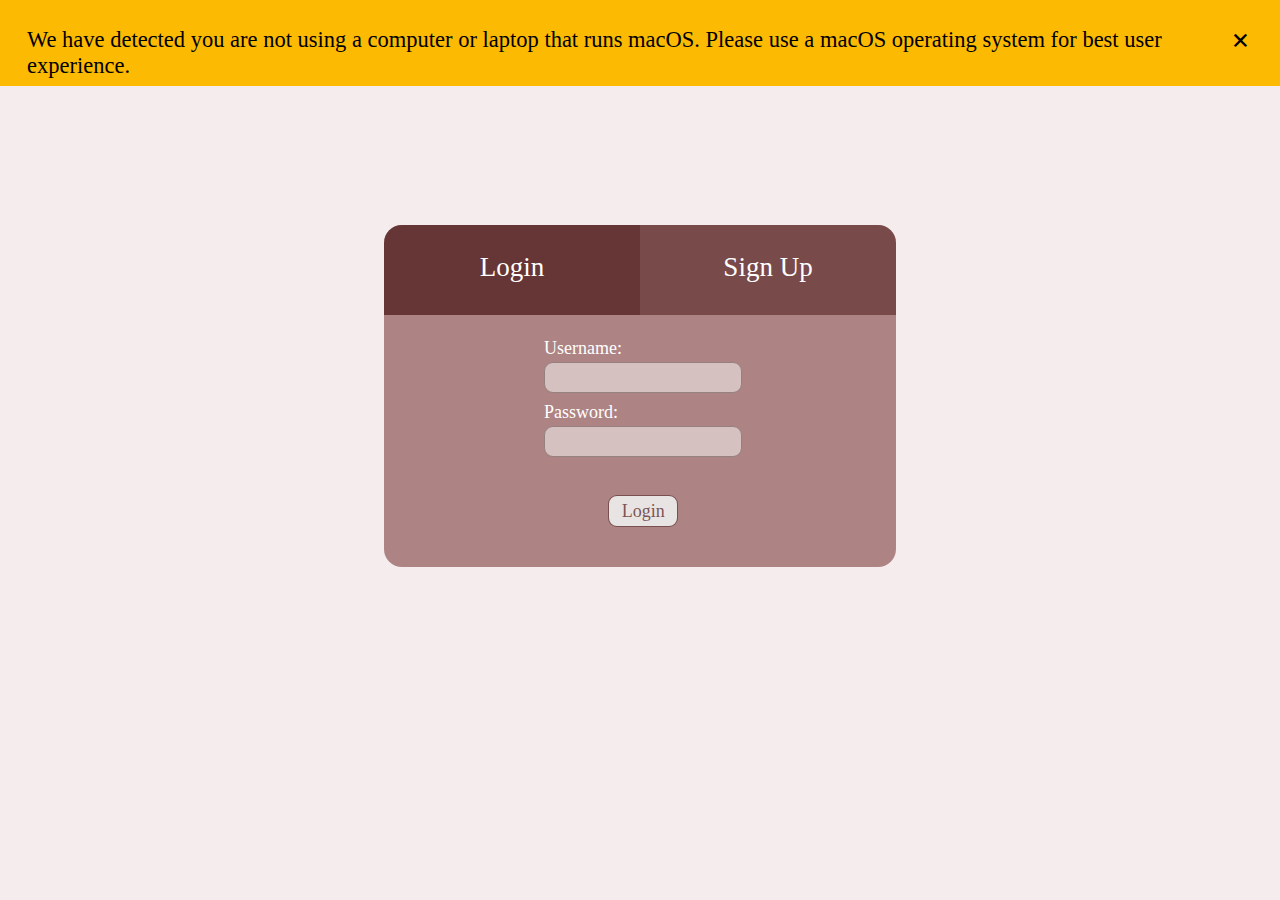
<file: HODIT/Current Version/index.html>
<!DOCTYPE html>
<html>
    <head>
        <title>HODIT | Login</title>
        <link rel = "stylesheet" href = "styling.css">
        <script src = "code.js"></script>
    </head>
    <body onload = "detectOS();">
        <!-- Preloader -->
        <div id = "overlay"><div id = "spinner"></div></div>  
        <!-- Checkboxed linked by labels detect if login or signup is selected. -->
        <input type = "radio" name = "layout" id = "login-selected">
        <input type = "radio" name = "layout" id = "signup-selected">
        <!-- These <div> elements when clicked activate the checkboxes. -->
        <label for = "login-selected"><div id = "login-area"></div></label>
        <label for = "signup-selected"><div id = "signup-area"></div></label>
        <!-- Actual Login and Signup Tabs -->
        <div id = "login-tab">Login</div>
        <div id = "signup-tab">Sign Up</div>
        <!-- Input Fields -->
        <div id = "formcontainer"></div>
        <div id = "inputcontainer">
            <div class = "hidden-text">Name:</div>
            <form>
                <input id = "name" autocomplete="off"/>
                <div>Username:</div>
                <input id = "username" autocomplete="off"/>
                <div>Password:</div>
                <input type = "password" id = "password" autocomplete="off"/>
                <div class = "hidden-text">Email:</div>
                <input id = "email" autocomplete="off"/>
            </form>
        </div>
        <!-- Buttons -->
        <button onclick = "login();" id = "login-button">Login</button>
        <button onclick = "signup();" id = "signup-button">Sign Up</button>
        <!-- Alert Box -->
        <div id = "alert">
            <span id = "closebtn" onclick="this.parentElement.style.display='none';">&times;</span>
            <div id = "alert-message"></div>
        </div>
    </body>
</html>
</file>
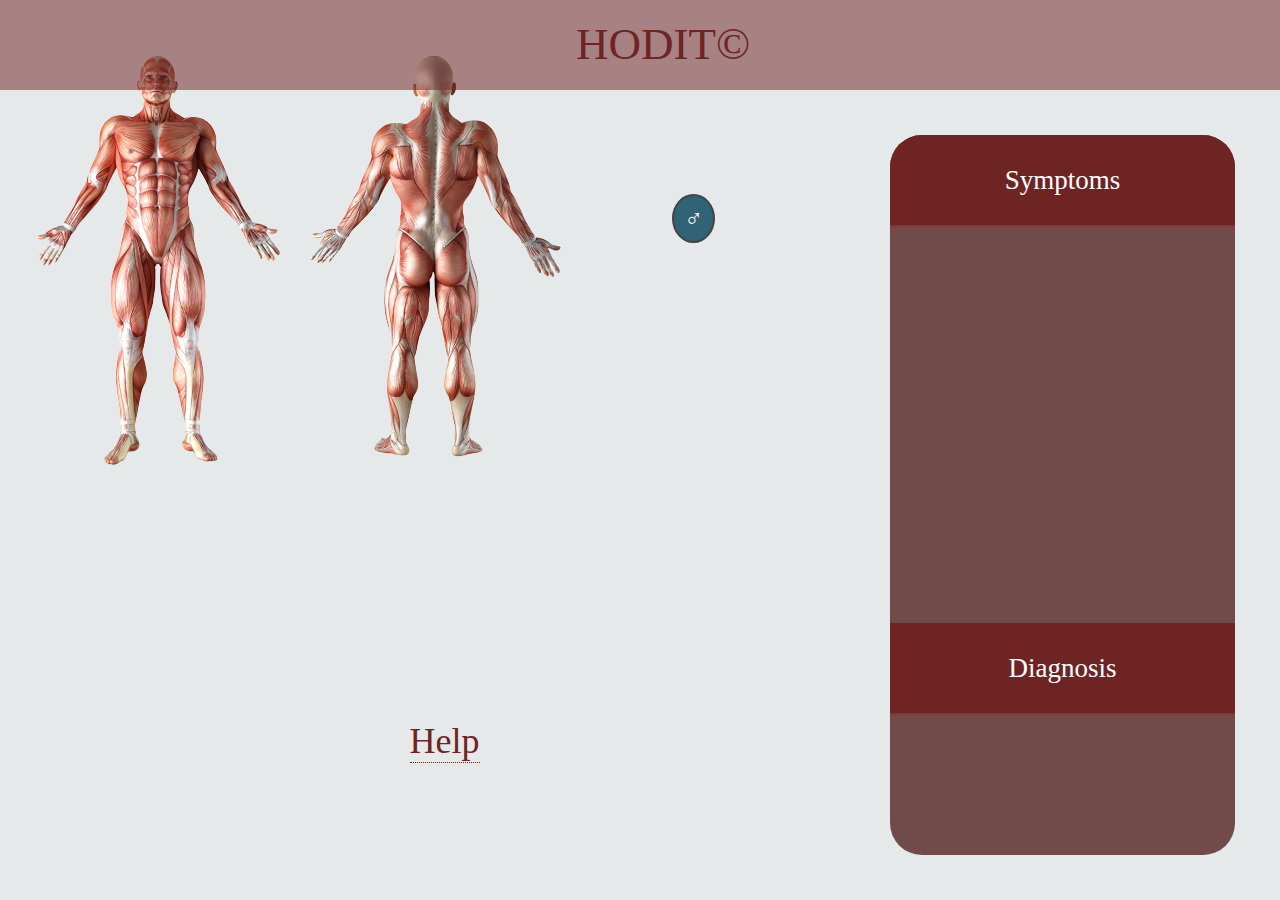
<file: HODIT/Old Versions/HODIT Version Alpha/index.html>
<!DOCTYPE html>
<header>
    <title>HODIT</title>
    <script src="jquery.imagemapster.js"></script>
    <script src = "code.js"></script>
    <link rel = "stylesheet" href = "styling.css">
</header>
<body onload = "initialize();">
    <!-- Top Of Page -->
    <div id = "title"><span id = "title-text">HODIT&copy;</span></div><br/><br/>
    <button id = "gender" onclick = "changeGender(this)">♂</button>
    <img id = "anatomy" src = "images/male.png" usemap = "#malebody"/>
    <!-- Male Image Map -->
    <map name = "malebody">
        <!-- Front Side -->
        <area onclick = "displaySymptoms(Head);" title = "Head" href="#" coords="150,11,141,14,133,23,132,36,128,41,133,47,135,54,146,59,160,55,163,48,168,48,170,41,167,33,167,25,160,16" shape="poly">
        <area onclick = "displaySymptoms(Neck);" title="Neck" href="#" coords="139,61,122,75,176,76,161,60" shape="poly">
        <area onclick = "displaySymptoms(Thorax);" title="Thorax" href="#" coords="194,91,183,123,149,112,118,124,104,92,112,75,181,75" shape="poly">
        <area title="Shoulders" href="#" coords="181,74,194,73,208,85,208,107" shape="poly">
        <area title="Shoulders" href="#" coords="122,73,106,72,93,83,91,95,91,105,104,92,113,74" shape="poly">
        <area title="Upper Arms" href="#" coords="90,106,77,135,96,146,107,124,107,103,103,94" shape="poly">
        <area title="Upper Arms" href="#" coords="194,90,209,109,221,133,201,145,191,124,187,108" shape="poly">
        <area title="Forearms" href="#" coords="79,137,97,147,68,185,55,178" shape="poly">
        <area title="Forearms" href="#" coords="201,145,220,134,244,177,232,185" shape="poly">
        <area title="Hands" href="#" coords="58,178,34,187,33,192,46,189,33,210,39,217,45,217,52,215,68,186" shape="poly">
        <area title="Hands" href="#" coords="231,186,251,214,264,216,275,210,258,190,271,188,260,181,244,178" shape="poly">
        <area onclick = "displaySymptoms(Abdomen);" title="Abdomen" href="#" coords="114,126,121,167,150,189,179,178,185,124,150,112" shape="poly">
        <area onclick = "displaySymptoms(Pelvis);" title="Pelvis" href="#" coords="120,164,150,190,181,175,184,183,150,219,116,182" shape="poly">
        <area title="Upper Legs" href="#" coords="116,182,102,236,102,266,112,290,137,293,145,250,149,218" shape="poly">
        <area title="Upper Legs" href="#" coords="152,217,153,252,164,289,175,293,191,283,197,263,196,230,183,186" shape="poly">
        <area title="Knees" href="#" coords="112,290,136,293,134,313,122,325,111,304" shape="poly">
        <area title="Knees" href="#" coords="163,289,175,293,191,283,189,302,184,323,168,311" shape="poly">
        <area title="Shins" href="#" coords="111,306,107,338,112,375,127,375,133,345,140,335,135,312,122,325" shape="poly">
        <area title="Shins" href="#" coords="167,311,164,331,171,348,176,376,192,376,193,359,196,337,195,324,190,303,184,324" shape="poly">
        <area title="Ankles" href="#" coords="111,375,127,375,127,388,111,388" shape="poly">
        <area title="Ankles" href="#" coords="175,376,191,376,191,387,176,388" shape="poly">
        <area title="Feet" href="#" coords="110,389,108,398,103,404,95,412,96,417,107,419,114,417,118,410,123,406,129,402,129,395,126,388" shape="poly">
        <area title="Feet" href="#" coords="176,389,173,398,176,405,184,406,188,414,198,417,208,416,207,409,197,401,191,387" shape="poly">
        <!--  Back Side -->
        <area title="Head" href="#" coords="423,10,406,28,404,38,404,46,408,51,412,58,441,60,441,50,446,48,446,40,443,26,435,14" shape="poly">
        <area title="Neck" href="#" coords="414,59,411,70,399,80,453,80,441,68,440,59" shape="poly">
        <area onclick = "displaySymptoms(Spine);" title="Spine" href="#" coords="424,60,417,87,422,96,423,122,421,162,421,177,427,180,427,138,429,100,429,71" shape="poly">
        <area title="Shoulders" href="#" coords="399,81,376,81,365,92,364,115,381,107,387,111,380,122,385,133,404,136,406,103" shape="poly">
        <area title="Shoulders" href="#" coords="454,80,469,77,486,88,489,98,488,111,477,106,468,104,469,132,447,137,442,102" shape="poly">
        <area title="Upper Arms" href="#" coords="362,116,380,107,384,111,380,123,381,133,370,157,358,145,348,150" shape="poly">
        <area title="Upper Arms" href="#" coords="469,105,469,130,481,153,486,142,502,143,490,112,476,104" shape="poly">
        <area title="Elbows" href="#" coords="347,151,344,157,362,168,370,157,358,146" shape="poly">
        <area title="Elbows" href="#" coords="488,165,508,157,502,144,487,142,481,154" shape="poly">
        <area title="Forearms" href="#" coords="327,185,338,193,362,168,344,158" shape="poly">
        <area title="Forearms" href="#" coords="486,165,515,197,526,192,509,157" shape="poly">
        <area title="Hands" href="#" coords="326,185,306,188,305,194,315,193,301,213,309,218,322,217,338,195" shape="poly">
        <area title="Hands" href="#" coords="528,193,540,198,552,202,548,207,539,205,551,227,543,234,530,228,514,200" shape="poly">
        <area title="Lower Back" href="#" coords="393,158,455,161,456,175,391,176" shape="poly">
        <area title="Hips" href="#" coords="392,175,389,190,425,196,457,185,456,175,423,176" shape="poly">
        <area onclick = "displaySymptoms(Buttocks);" title="Buttocks" href="#" coords="391,196,392,229,405,246,419,241,426,225,428,237,447,243,460,228,456,185,427,214,395,188" shape="poly">
        <area title="Upper Legs" href="#" coords="391,229,378,255,382,278,384,302,396,295,405,312,408,301,419,271,421,239,405,246" shape="poly">
        <area title="Upper Legs" href="#" coords="461,228,468,247,467,268,462,300,454,292,441,311,433,279,428,238,448,243" shape="poly">
        <area title="Calves" href="#" coords="383,305,377,350,392,352,396,345,403,357,409,344,405,314,395,298" shape="poly">
        <area title="Calves" href="#" coords="439,313,435,339,442,356,451,345,454,352,465,351,467,339,464,321,463,303,455,292" shape="poly">
        <area title="Achilles" href="#" coords="382,353,384,375,383,391,399,400,398,382,403,359,396,347" shape="poly">
        <area title="Achilles" href="#" coords="442,357,447,391,445,401,453,400,460,388,461,379,466,352,451,346" shape="poly">
        <area title="Feet" href="#" coords="377,394,369,398,366,403,378,408,390,410,400,408,399,400,383,392" shape="poly">
        <area title="Feet" href="#" coords="445,402,444,410,455,411,474,406,470,398,460,390" shape="poly">
    </map>
    <!-- Female Image Map -->
    <map name = "femalebody">
        <!-- Front Side -->
        <area title="Head" href="#" coords="86,16,101,23,108,45,105,54,97,67,87,71,72,60,66,47,70,28,77,19" shape="poly">
        <area title="Neck" href="#" coords="73,61,72,78,55,81,87,90,119,83,101,77,98,67,87,71" shape="poly">
        <area title="Thorax" href="#" coords="55,81,53,98,56,111,51,125,59,141,119,139,122,125,117,108,120,83,88,91" shape="poly">
        <area title="Shoulders" href="#" coords="121,84,126,83,133,93,133,110,118,106,121,84" shape="poly">
        <area title="Shoulders" href="#" coords="56,81,44,84,41,91,40,110,53,102" shape="poly">
        <area title="Upper Arms" href="#" coords="39,111,35,152,50,161,54,134,50,125,56,110,53,103" shape="poly">
        <area title="Upper Arms" href="#" coords="133,111,134,149,122,159,120,139,122,125,117,106" shape="poly">
        <area title="Forearms" href="#" coords="35,152,32,172,32,214,42,214,49,181,51,162" shape="poly">
        <area title="Forearms" href="#" coords="135,149,120,161,125,186,134,214,142,214,142,186" shape="poly">
        <area title="Hands" href="#" coords="31,214,31,219,22,229,21,237,22,243,25,256,34,259,44,253,44,234,42,215" shape="poly">
        <area title="Hands" href="#" coords="133,214,133,231,136,236,135,245,136,257,146,253,149,234,142,212" shape="poly">
        <area title="Abdomen" href="#" coords="57,140,62,171,88,199,116,173,119,139" shape="poly">
        <area title="Pelvis" href="#" coords="63,172,55,191,86,234,94,234,124,189,116,174,88,200" shape="poly">
        <area title="Upper Legs" href="#" coords="55,192,48,234,63,316,67,302,74,299,77,318,85,316,88,235" shape="poly">
        <area title="Upper Legs" href="#" coords="94,236,92,318,101,318,103,297,112,299,112,317,117,316,132,231,124,189" shape="poly">
        <area title="Knees" href="#" coords="67,302,62,317,63,331,71,349,79,350,83,344,87,316,77,318,74,300" shape="poly">
        <area title="Knees" href="#" coords="92,318,95,330,93,339,102,349,108,347,117,317,111,317,113,297,104,296,101,318" shape="poly">
        <area title="Shins" href="#" coords="62,329,65,363,73,409,85,405,89,355,85,332,83,345,80,350,72,349" shape="poly">
        <area title="Shins" href="#" coords="93,339,102,350,108,347,116,322,117,357,106,409,93,406" shape="poly">
        <area title="Ankles" href="#" coords="72,409,74,420,87,419,86,405" shape="poly">
        <area title="Ankles" href="#" coords="92,406,90,416,105,420,106,408" shape="poly">
        <area title="Feet" href="#" coords="74,420,74,426,67,439,88,439,89,426,88,419" shape="poly">
        <area title="Feet" href="#" coords="92,417,90,439,110,439,105,423,106,420" shape="poly">
        <!-- Back Side -->
        <area title="Head" href="#" coords="255,16,242,21,237,30,236,42,239,58,243,64,268,64,274,40,273,32,272,22" shape="poly">
        <area title="Neck" href="#" coords="243,64,242,76,218,82,286,84,271,79,268,64" shape="poly">
        <area title="Spine" href="#" coords="247,191,255,191,261,83,250,83" shape="poly">
        <area title="Shoulders" href="#" coords="209,116,219,100,230,96,238,119,243,84,215,83,209,92" shape="poly">
        <area title="Shoulders" href="#" coords="269,117,268,84,286,84,297,84,303,96,302,121,290,104,280,95" shape="poly">
        <area title="Upper Arms" href="#" coords="209,118,206,155,223,157,225,115,219,102" shape="poly">
        <area title="Upper Arms" href="#" coords="291,159,306,152,301,121,290,105,285,123" shape="poly">
        <area title="Elbows" href="#" coords="206,156,202,170,219,175,222,164,222,158" shape="poly">
        <area title="Elbows" href="#" coords="290,159,306,153,309,167,291,170" shape="poly">
        <area title="Forearms" href="#" coords="203,170,198,185,199,213,209,211,219,175" shape="poly">
        <area title="Forearms" href="#" coords="291,171,294,187,300,214,311,212,311,186,309,167" shape="poly">
        <area title="Hands" href="#" coords="199,213,192,234,197,251,207,256,202,244,207,242,208,228,209,211" shape="poly">
        <area title="Hands" href="#" coords="299,215,298,249,308,258,318,253,321,236,319,227,310,213" shape="poly">
        <area title="Lower Back" href="#" coords="226,162,279,160,283,180,221,180" shape="poly">
        <area title="Hips" href="#" coords="222,180,218,186,251,212,285,187,284,180" shape="poly">
        <area title="Buttocks" href="#" coords="218,188,216,222,226,238,248,240,251,231,257,240,276,240,286,223,285,188,251,213" shape="poly">
        <area title="Upper Legs" href="#" coords="248,241,212,243,224,317,248,321" shape="poly">
        <area title="Upper Legs" href="#" coords="254,241,292,241,279,319,256,321" shape="poly">
        <area title="Calves" href="#" coords="226,316,223,348,228,373,249,373,251,353,250,322" shape="poly">
        <area title="Calves" href="#" coords="256,323,254,347,256,374,276,373,279,341,279,320" shape="poly">
        <area title="Achilles" href="#" coords="229,373,237,416,251,415,248,404,249,374" shape="poly">
        <area title="Achilles" href="#" coords="257,414,268,414,276,374,256,375" shape="poly">
        <area title="Feet" href="#" coords="236,417,236,427,231,435,250,436,251,426,251,416" shape="poly">
        <area title="Feet" href="#" coords="254,415,253,431,259,436,273,434,269,426,268,415" shape="poly">
        <!-- Dropdowns -->
        <span id = "container"></span>
        <!-- Help -->
        <div onclick = "showHelp(this);" id = "help">Help</div>
        <div id = "help-drop">In order to use HODIT, you must first select a body part on the images above. You can toggle between male and female, and 
            please keep in mind that it does not refer to the musculoskeletal system itself, but with all body parts in and around that region. You must
            select your main problematic symptom from the list and then continue adding symptoms until you recieve a diagnosis.
        </div>
    </map>
    <!-- Symptoms Menu -->
    <div id = "menu">
        <header>Symptoms</header>
        <div id = "symptomsContainer"></div>
        <header>Diagnosis</header>
        <div id = "diagnosisContainer"></div>
    </div>
</body>
</file>
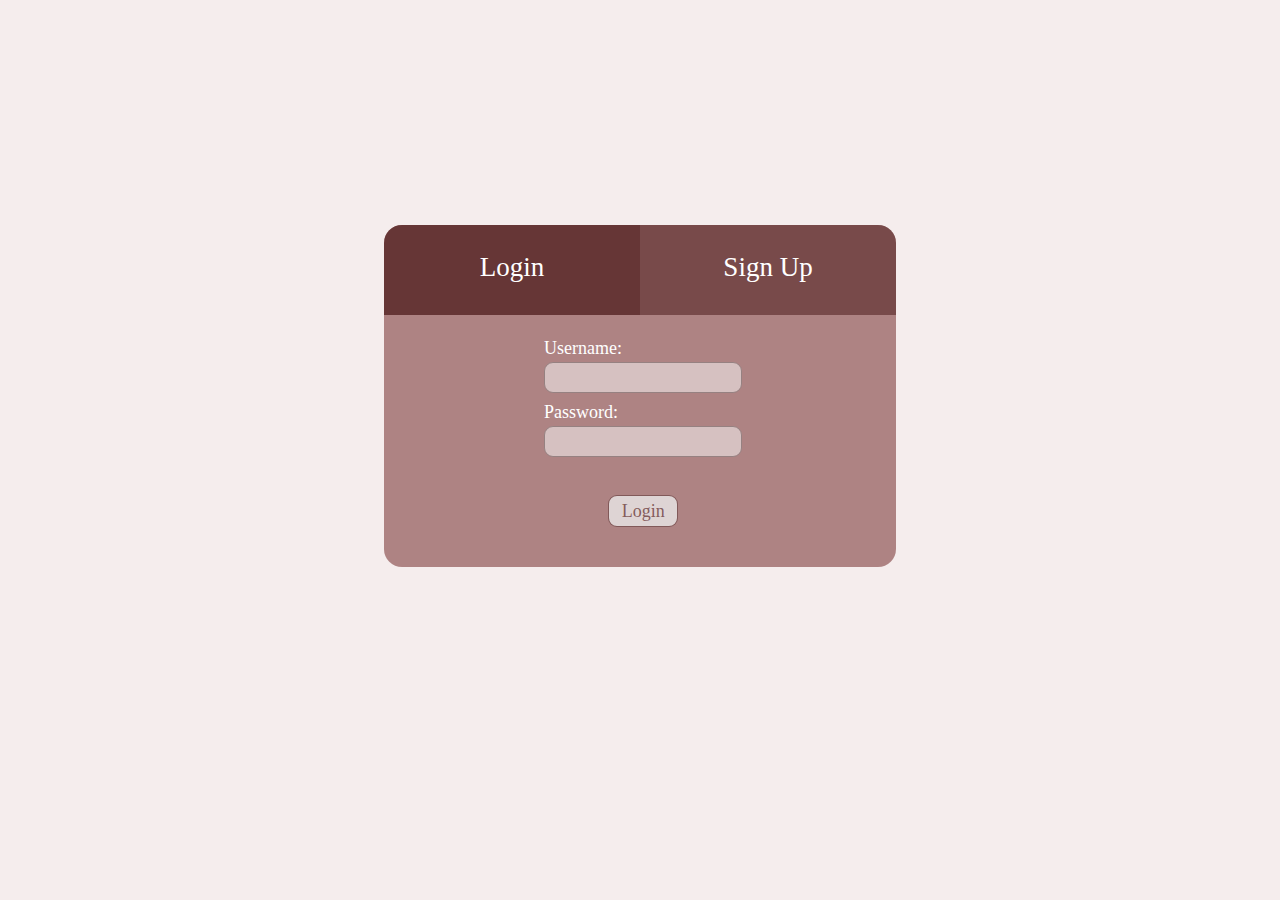
<file: HODIT/Old Versions/HODIT Version Beta/index.html>
<!DOCTYPE html>
<html>
    <head>
        <title>HODIT | Login</title>
        <link rel = "stylesheet" href = "styling.css">
        <script src = "code.js"></script>
    </head>
    <bod onload = "generateData();">
        <!-- Preloader -->
        <div id = "overlay"><div id = "spinner"></div></div>  
        <!-- Checkboxed linked by labels detect if login or signup is selected. -->
        <input type = "radio" name = "layout" id = "login-selected">
        <input type = "radio" name = "layout" id = "signup-selected">
        <!-- These <div> elements when clicked activate the checkboxes. -->
        <label for = "login-selected"><div id = "login-area"></div></label>
        <label for = "signup-selected"><div id = "signup-area"></div></label>
        <!-- Actual Login and Signup Tabs -->
        <div id = "login-tab">Login</div>
        <div id = "signup-tab">Sign Up</div>
        <!-- Input Fields -->
        <div id = "formcontainer"></div>
        <div id = "inputcontainer">
            <div class = "hidden-text">Name:</div>
            <form><input id = "name" autocomplete="off"></form>
            <div>Username:</div>
            <form><input id = "username" autocomplete="off"></form>
            <div>Password:</div>
            <form><input type = "password" id = "password" autocomplete="off"></form>
            <div class = "hidden-text">Email:</div>
            <form><input id = "email" autocomplete="off"></form>
        </div>
        <!-- Buttons -->
        <button onclick = "login();" id = "login-button">Login</button>
        <button onclick = "signup();" id = "signup-button">Sign Up</button>
        <!-- Alert Box -->
        <div id="alert">
            <span id="closebtn" onclick="this.parentElement.style.display='none';">&times;</span>
            <div id = "alert-message"></div>
        </div>
    </body>
</html>
</file>
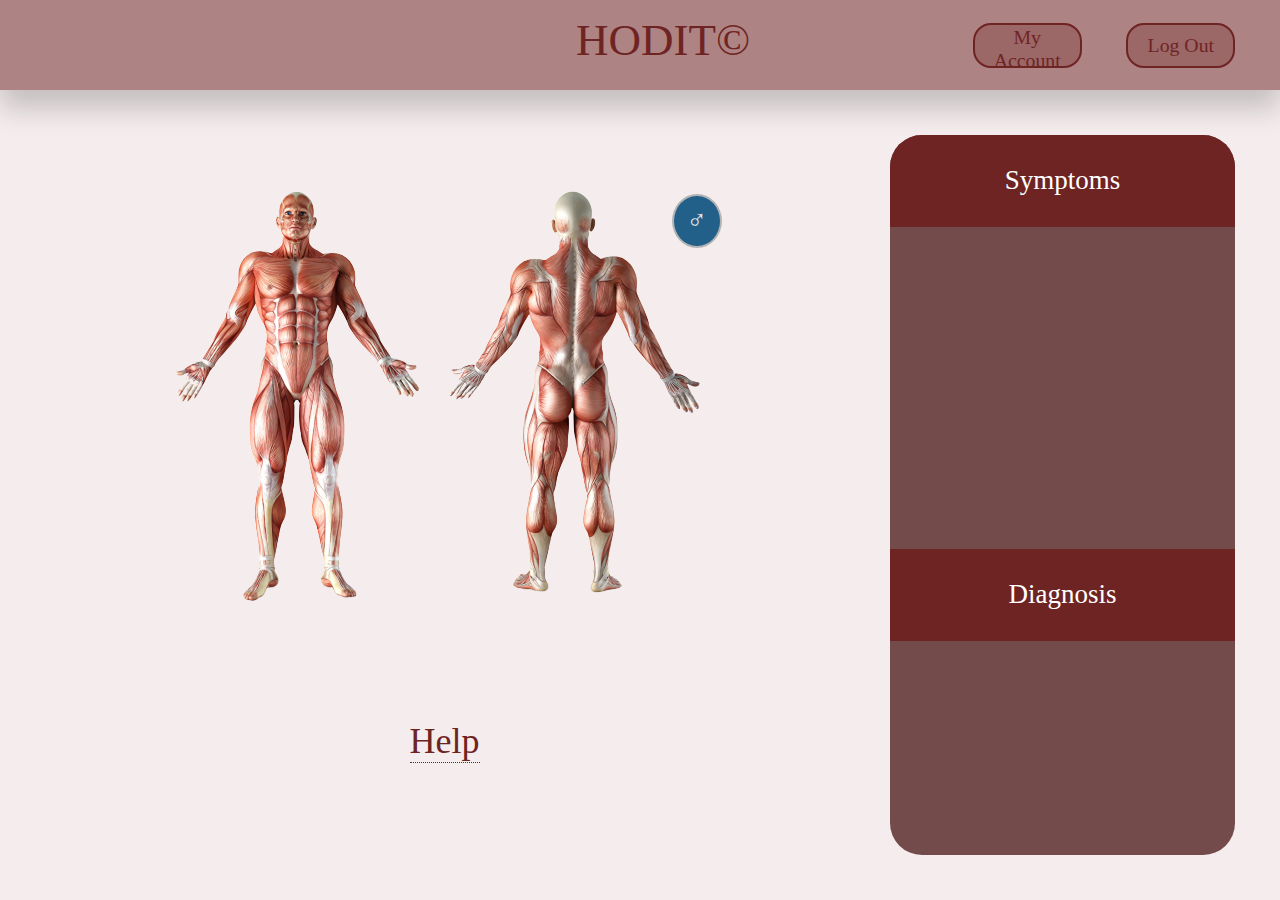
<file: HODIT/Current Version/home.html>
<!DOCTYPE html>
<html>
    <head>
        <title>HODIT | Home</title>
        <link rel = "stylesheet" href = "styling.css">
        <script src = "code.js"></script>
    </head>
    <body onload = "initialize();">      
        <!-- Preloader -->
        <div id = "overlay"><div id = "spinner"></div></div>  
        <!-- Menu Bar -->
        <div id = "top-bar"><span title = "The Human Online Diagnostic Tool" id = "logo">HODIT&copy;</span>
        <button id = "logout" onclick = "location.href='index.html'">Log Out</button><button onclick = "showInfo();" id = "account-button"2>My Account</button></div><br/><br/>
        <!-- Blur Website -->
        <div id = "website-blur" onclick = "hideInfo();"></div> 
        <!-- Account Information -->
        <div id = "account-info">
            <header>Account Info</header>
            <div>
                Name: <span id = "account-info-name"></span><br/>
                Username: <span id = "account-info-username"></span><br/>
                Password: <span id = "account-info-password"></span><br/>
                E-mail: <span id = "account-info-email"></span><br/>
                All Diagnoses: <span id = "account-info-diagnoses"></span>
            </div>
        </div>
        <!-- Buttons and Images -->
        <button id = "gender" onclick = "changeGender(this)">♂</button>
        <span id = "anatomyContainer"><img id = "anatomy" src = "images/male.png" usemap = "#malebody"/></span>
        <!-- Male Image Map -->
        <map name = "malebody">
            <!-- Front Side -->
            <area onclick = "displaySymptoms(Head,this);" title = "Head" href="#" coords="150,11,141,14,133,23,132,36,128,41,133,47,135,54,146,59,160,55,163,48,168,48,170,41,167,33,167,25,160,16" shape="poly">
            <area onclick = "displaySymptoms(Neck,this);" title="Neck" href="#" coords="139,61,122,75,176,76,161,60" shape="poly">
            <area onclick = "displaySymptoms(Thorax,this);" title="Thorax" href="#" coords="194,91,183,123,149,112,118,124,104,92,112,75,181,75" shape="poly">
            <area onclick = "displaySymptoms(Shoulders,this);" title="Shoulders" href="#" coords="181,74,194,73,208,85,208,107" shape="poly">
            <area onclick = "displaySymptoms(Shoulders,this);" title="Shoulders" href="#" coords="122,73,106,72,93,83,91,95,91,105,104,92,113,74" shape="poly">
            <area onclick = "displaySymptoms(muscleType,this);" title="Biceps" href="#" coords="90,106,77,135,96,146,107,124,107,103,103,94" shape="poly">
            <area onclick = "displaySymptoms(muscleType,this);" title="Biceps" href="#" coords="194,90,209,109,221,133,201,145,191,124,187,108" shape="poly">
            <area onclick = "displaySymptoms(Forearms,this);" title="Forearms" href="#" coords="79,137,97,147,68,185,55,178" shape="poly">
            <area onclick = "displaySymptoms(Forearms,this);" title="Forearms" href="#" coords="201,145,220,134,244,177,232,185" shape="poly">
            <area onclick = "displaySymptoms(appendageType,this);" title="Hands" href="#" coords="58,178,34,187,33,192,46,189,33,210,39,217,45,217,52,215,68,186" shape="poly">
            <area onclick = "displaySymptoms(appendageType,this);" title="Hands" href="#" coords="231,186,251,214,264,216,275,210,258,190,271,188,260,181,244,178" shape="poly">
            <area onclick = "displaySymptoms(Abdomen,this);" title="Abdomen" href="#" coords="114,126,121,167,150,189,179,178,185,124,150,112" shape="poly">
            <area onclick = "displaySymptoms(Pelvis,this);" title="Pelvis" href="#" coords="120,164,150,190,181,175,184,183,150,219,116,182" shape="poly">
            <area onclick = "displaySymptoms(muscleType,this);" title="Quadriceps" href="#" coords="116,182,102,236,102,266,112,290,137,293,145,250,149,218" shape="poly">
            <area onclick = "displaySymptoms(muscleType,this);" title="Quadriceps" href="#" coords="152,217,153,252,164,289,175,293,191,283,197,263,196,230,183,186" shape="poly">
            <area onclick = "displaySymptoms(jointType,this);" title="Knees" href="#" coords="112,290,136,293,134,313,122,325,111,304" shape="poly">
            <area onclick = "displaySymptoms(jointType,this);" title="Knees" href="#" coords="163,289,175,293,191,283,189,302,184,323,168,311" shape="poly">
            <area onclick = "displaySymptoms(Shins,this);" title="Shins" href="#" coords="111,306,107,338,112,375,127,375,133,345,140,335,135,312,122,325" shape="poly">
            <area onclick = "displaySymptoms(Shins,this);" title="Shins" href="#" coords="167,311,164,331,171,348,176,376,192,376,193,359,196,337,195,324,190,303,184,324" shape="poly">
            <area onclick = "displaySymptoms(jointType,this);" title="Ankles" href="#" coords="111,375,127,375,127,388,111,388" shape="poly">
            <area onclick = "displaySymptoms(jointType,this);" title="Ankles" href="#" coords="175,376,191,376,191,387,176,388" shape="poly">
            <area onclick = "displaySymptoms(appendageType,this);" title="Feet" href="#" coords="110,389,108,398,103,404,95,412,96,417,107,419,114,417,118,410,123,406,129,402,129,395,126,388" shape="poly">
            <area onclick = "displaySymptoms(appendageType,this);" title="Feet" href="#" coords="176,389,173,398,176,405,184,406,188,414,198,417,208,416,207,409,197,401,191,387" shape="poly">
            <!--  Back Side -->
            <area onclick = "displaySymptoms(Head,this);" title="Head" href="#" coords="425,11,415,14,407,23,406,31,404,46,412,58,440,60,447,45,448,39,444,40,444,25,436,15" shape="poly">
            <area onclick = "displaySymptoms(Neck,this);" title="Neck" href="#" coords="414,59,411,70,399,80,453,80,441,68,440,59" shape="poly">
            <area onclick = "displaySymptoms(Spine,this);" title="Spine" href="#" coords="424,60,417,87,422,96,423,122,421,162,421,177,427,180,427,138,429,100,429,71" shape="poly">
            <area onclick = "displaySymptoms(Shoulders,this);" title="Shoulders" href="#" coords="399,81,376,81,365,92,364,115,381,107,387,111,380,122,385,133,404,136,406,103" shape="poly">
            <area onclick = "displaySymptoms(Shoulders,this);" title="Shoulders" href="#" coords="454,80,469,77,486,88,489,98,488,111,477,106,468,104,469,132,447,137,442,102" shape="poly">
            <area onclick = "displaySymptoms(muscleType,this);" title="Triceps" href="#" coords="362,116,380,107,384,111,380,123,381,133,370,157,358,145,348,150" shape="poly">
            <area onclick = "displaySymptoms(muscleType,this);" title="Triceps" href="#" coords="469,105,469,130,481,153,486,142,502,143,490,112,476,104" shape="poly">
            <area onclick = "displaySymptoms(jointType,this);" title="Elbows" href="#" coords="347,151,344,157,362,168,370,157,358,146" shape="poly">
            <area onclick = "displaySymptoms(jointType,this);" title="Elbows" href="#" coords="488,165,508,157,502,144,487,142,481,154" shape="poly">
            <area onclick = "displaySymptoms(Forearms,this);" title="Forearms" href="#" coords="327,185,338,193,362,168,344,158" shape="poly">
            <area onclick = "displaySymptoms(Forearms,this);" title="Forearms" href="#" coords="486,165,515,197,526,192,509,157" shape="poly">
            <area onclick = "displaySymptoms(appendageType,this);" title="Hands" href="#" coords="326,185,306,188,305,194,315,193,301,213,309,218,322,217,338,195" shape="poly">
            <area onclick = "displaySymptoms(appendageType,this);" title="Hands" href="#" coords="528,193,540,198,552,202,548,207,539,205,551,227,543,234,530,228,514,200" shape="poly">
            <area onclick = "displaySymptoms(muscleType,this);" title="Lower Back" href="#" coords="393,158,455,161,456,175,391,176" shape="poly">
            <area onclick = "displaySymptoms(jointType,this);" title="Hips" href="#" coords="392,175,389,190,425,196,457,185,456,175,423,176" shape="poly">
            <area onclick = "displaySymptoms(Buttocks,this);" title="Buttocks" href="#" coords="391,196,392,229,405,246,419,241,426,225,428,237,447,243,460,228,456,185,427,214,395,188" shape="poly">
            <area onclick = "displaySymptoms(muscleType,this);" title="Hamstrings" href="#" coords="391,229,378,255,382,278,384,302,396,295,405,312,408,301,419,271,421,239,405,246" shape="poly">
            <area onclick = "displaySymptoms(muscleType,this);" title="Hamstrings" href="#" coords="461,228,468,247,467,268,462,300,454,292,441,311,433,279,428,238,448,243" shape="poly">
            <area onclick = "displaySymptoms(muscleType,this);" title="Calves" href="#" coords="383,305,377,350,392,352,396,345,403,357,409,344,405,314,395,298" shape="poly">
            <area onclick = "displaySymptoms(muscleType,this);" title="Calves" href="#" coords="439,313,435,339,442,356,451,345,454,352,465,351,467,339,464,321,463,303,455,292" shape="poly">
            <area onclick = "displaySymptoms(Achilles,this);" title="Achilles" href = "#" coords="382,353,384,375,383,391,399,400,398,382,403,359,396,347" shape="poly">
            <area onclick = "displaySymptoms(Achilles,this);" title="Achilles" href="#" coords="442,357,447,391,445,401,453,400,460,388,461,379,466,352,451,346" shape="poly">
            <area onclick = "displaySymptoms(appendageType,this);" title="Feet" href="#" coords="377,394,369,398,366,403,378,408,390,410,400,408,399,400,383,392" shape="poly">
            <area onclick = "displaySymptoms(appendageType,this);" title="Feet" href="#" coords="445,402,444,410,455,411,474,406,470,398,460,390" shape="poly">
        </map>
        <!-- Female Image Map -->
        <map name = "femalebody">
            <!-- Front Side -->
            <area onclick = "displaySymptoms(Head,this);" title="Head" href="#" coords="87,17,77,20,72,26,69,32,70,43,67,42,66,49,72,56,73,63,80,68,88,72,97,67,101,61,103,55,108,44,105,43,105,34,102,26" shape="poly">
            <area onclick = "displaySymptoms(Neck,this);" title="Neck" href="#" coords= "73,64,75,73,74,79,57,83,87,90,122,82,100,76,99,65,88,72" shape="poly">
            <area onclick = "displaySymptoms(ThoraxF,this);" title="Thorax" href="#" coords="55,81,53,98,56,111,51,125,59,141,119,139,122,125,117,108,120,83,88,91" shape="poly">
            <area onclick = "displaySymptoms(Shoulders,this);" title="Shoulders" href="#" coords="121,84,126,83,133,93,133,110,118,106,121,84" shape="poly">
            <area onclick = "displaySymptoms(Shoulders,this);" title="Shoulders" href="#" coords="56,81,44,84,41,91,40,110,53,102" shape="poly">
            <area onclick = "displaySymptoms(muscleType,this);" title="Biceps" href="#" coords="39,111,35,152,50,161,54,134,50,125,56,110,53,103" shape="poly">
            <area onclick = "displaySymptoms(muscleType,this);" title="Biceps" href="#" coords="133,111,134,149,122,159,120,139,122,125,117,106" shape="poly">
            <area onclick = "displaySymptoms(Forearms,this);" title="Forearms" href="#" coords="35,152,32,172,32,214,42,214,49,181,51,162" shape="poly">
            <area onclick = "displaySymptoms(Forearms,this);" title="Forearms" href="#" coords="135,149,120,161,125,186,134,214,142,214,142,186" shape="poly">
            <area onclick = "displaySymptoms(appendageType,this);" title="Hands" href="#" coords="31,214,31,219,22,229,21,237,22,243,25,256,34,259,44,253,44,234,42,215" shape="poly">
            <area onclick = "displaySymptoms(appendageType,this);" title="Hands" href="#" coords="133,214,133,231,136,236,135,245,136,257,146,253,149,234,142,212" shape="poly">
            <area onclick = "displaySymptoms(Abdomen,this);" title="Abdomen" href="#" coords="57,140,62,171,88,199,116,173,119,139" shape="poly">
            <area onclick = "displaySymptoms(PelvisF,this);" title="Pelvis" href="#" coords="63,172,55,191,86,234,94,234,124,189,116,174,88,200" shape="poly">
            <area onclick = "displaySymptoms(muscleType,this);" title="Quadriceps" href="#" coords="55,192,48,234,63,316,67,302,74,299,77,318,85,316,88,235" shape="poly">
            <area onclick = "displaySymptoms(muscleType,this);" title="Quadriceps" href="#" coords="94,236,92,318,101,318,103,297,112,299,112,317,117,316,132,231,124,189" shape="poly">
            <area onclick = "displaySymptoms(jointType,this);" title="Knees" href="#" coords="67,302,62,317,63,331,71,349,79,350,83,344,87,316,77,318,74,300" shape="poly">
            <area onclick = "displaySymptoms(jointType,this);" title="Knees" href="#" coords="92,318,95,330,93,339,102,349,108,347,117,317,111,317,113,297,104,296,101,318" shape="poly">
            <area onclick = "displaySymptoms(Shins,this);" title="Shins" href="#" coords="62,329,65,363,73,409,85,405,89,355,85,332,83,345,80,350,72,349" shape="poly">
            <area onclick = "displaySymptoms(Shins,this);" title="Shins" href="#" coords="93,339,102,350,108,347,116,322,117,357,106,409,93,406" shape="poly">
            <area onclick = "displaySymptoms(jointType,this);" title="Ankles" href="#" coords="72,409,74,420,87,419,86,405" shape="poly">
            <area onclick = "displaySymptoms(jointType,this);" title="Ankles" href="#" coords="92,406,90,416,105,420,106,408" shape="poly">
            <area onclick = "displaySymptoms(appendageType,this);" title="Feet" href="#" coords="74,420,74,426,67,439,88,439,89,426,88,419" shape="poly">
            <area onclick = "displaySymptoms(appendageType,this);" title="Feet" href="#" coords="92,417,90,439,110,439,105,423,106,420" shape="poly">
            <!-- Back Side -->
            <area onclick = "displaySymptoms(Head,this);" title="Head" href="#" coords="254,17,242,21,237,34,235,43,238,55,244,65,268,66,276,48,274,35,272,26,266,21,260,17" shape="poly">
            <area onclick = "displaySymptoms(Neck,this);"title="Neck" href="#" coords="243,64,242,76,218,82,286,84,271,79,268,64" shape="poly">
            <area onclick = "displaySymptoms(Spine,this);" title="Spine" href="#" coords="247,191,255,191,261,83,250,83" shape="poly">
            <area onclick = "displaySymptoms(Shoulders,this);" title="Shoulders" href="#" coords="209,116,219,100,230,96,238,119,243,84,215,83,209,92" shape="poly">
            <area onclick = "displaySymptoms(Shoulders,this);" title="Shoulders" href="#" coords="269,117,268,84,286,84,297,84,303,96,302,121,290,104,280,95" shape="poly">
            <area onclick = "displaySymptoms(muscleType,this);" title="Triceps" href="#" coords="209,118,206,155,223,157,225,115,219,102" shape="poly">
            <area onclick = "displaySymptoms(muscleType,this);" title="Triceps" href="#" coords="291,159,306,152,301,121,290,105,285,123" shape="poly">
            <area onclick = "displaySymptoms(jointType,this);" title="Elbows" href="#" coords="206,156,202,170,219,175,222,164,222,158" shape="poly">
            <area onclick = "displaySymptoms(jointType,this);" title="Elbows" href="#" coords="290,159,306,153,309,167,291,170" shape="poly">
            <area onclick = "displaySymptoms(Forearms,this);" title="Forearms" href="#" coords="203,170,198,185,199,213,209,211,219,175" shape="poly">
            <area onclick = "displaySymptoms(Forearms,this);" title="Forearms" href="#" coords="291,171,294,187,300,214,311,212,311,186,309,167" shape="poly">
            <area onclick = "displaySymptoms(appendageType,this);" title="Hands" href="#" coords="199,213,192,234,197,251,207,256,202,244,207,242,208,228,209,211" shape="poly">
            <area onclick = "displaySymptoms(appendageType,this);" title="Hands" href="#" coords="299,215,298,249,308,258,318,253,321,236,319,227,310,213" shape="poly">
            <area onclick = "displaySymptoms(muscleType,this);" title="Lower Back" href="#" coords="226,162,279,160,283,180,221,180" shape="poly">
            <area onclick = "displaySymptoms(jointType,this);" title="Hips" href="#" coords="222,180,218,186,251,212,285,187,284,180" shape="poly">
            <area onclick = "displaySymptoms(Buttocks,this);" title="Buttocks" href="#" coords="218,188,216,222,226,238,248,240,251,231,257,240,276,240,286,223,285,188,251,213" shape="poly">
            <area onclick = "displaySymptoms(muscleType,this);" title="Hamstrings" href="#" coords="248,241,212,243,224,317,248,321" shape="poly">
            <area onclick = "displaySymptoms(muscleType,this);" title="Hamstrings" href="#" coords="254,241,292,241,279,319,256,321" shape="poly">
            <area onclick = "displaySymptoms(muscleType,this);" title="Calves" href="#" coords="226,316,223,348,228,373,249,373,251,353,250,322" shape="poly">
            <area onclick = "displaySymptoms(muscleType,this);" title="Calves" href="#" coords="256,323,254,347,256,374,276,373,279,341,279,320" shape="poly">
            <area onclick = "displaySymptoms(Achilles,this);" title="Achilles" href="#" coords="229,373,237,416,251,415,248,404,249,374" shape="poly">
            <area onclick = "displaySymptoms(Achilles,this);" title="Achilles" href="#" coords="257,414,268,414,276,374,256,375" shape="poly">
            <area onclick = "displaySymptoms(appendageType,this);" title="Feet" href="#" coords="236,417,236,427,231,435,250,436,251,426,251,416" shape="poly">
            <area onclick = "displaySymptoms(appendageType,this);" title="Feet" href="#" coords="254,415,253,431,259,436,273,434,269,426,268,415" shape="poly">
            <!-- Dropdowns -->
            <span id = "container"></span>
            <!-- Help -->
            <div onclick = "showHelp(this);" id = "help">Help</div>
            <div id = "help-drop">Welcome to the Human Online Diagnostic Tool! In order to use HODIT, you must first select a body part from the image above. Please keep in 
                mind that it does not refer to the musculoskeletal system itself, but all body parts in and around that region. You must select your main problematic symptom 
                from the list, and then adding symptoms until you recieve a diagnosis. If you make a mistake or wish to reset, press the reset button to clear all added symptoms.
            </div>
        </map>
        <!-- Symptoms + Diagnoses Menu -->
        <div id = "menu">
            <header>Symptoms</header>
            <div id = "symptomsContainer">
                <div id = "symptomsLayer"></div>
                <button onclick = "window.location.reload();" id = "reset">Reset</button>
            </div>
            <header>Diagnosis</header>
            <div id = "diagnosisContainer"><div id = "finishedDiagnosis"></div></div>
        </div>
    </body>
</html>
</file>
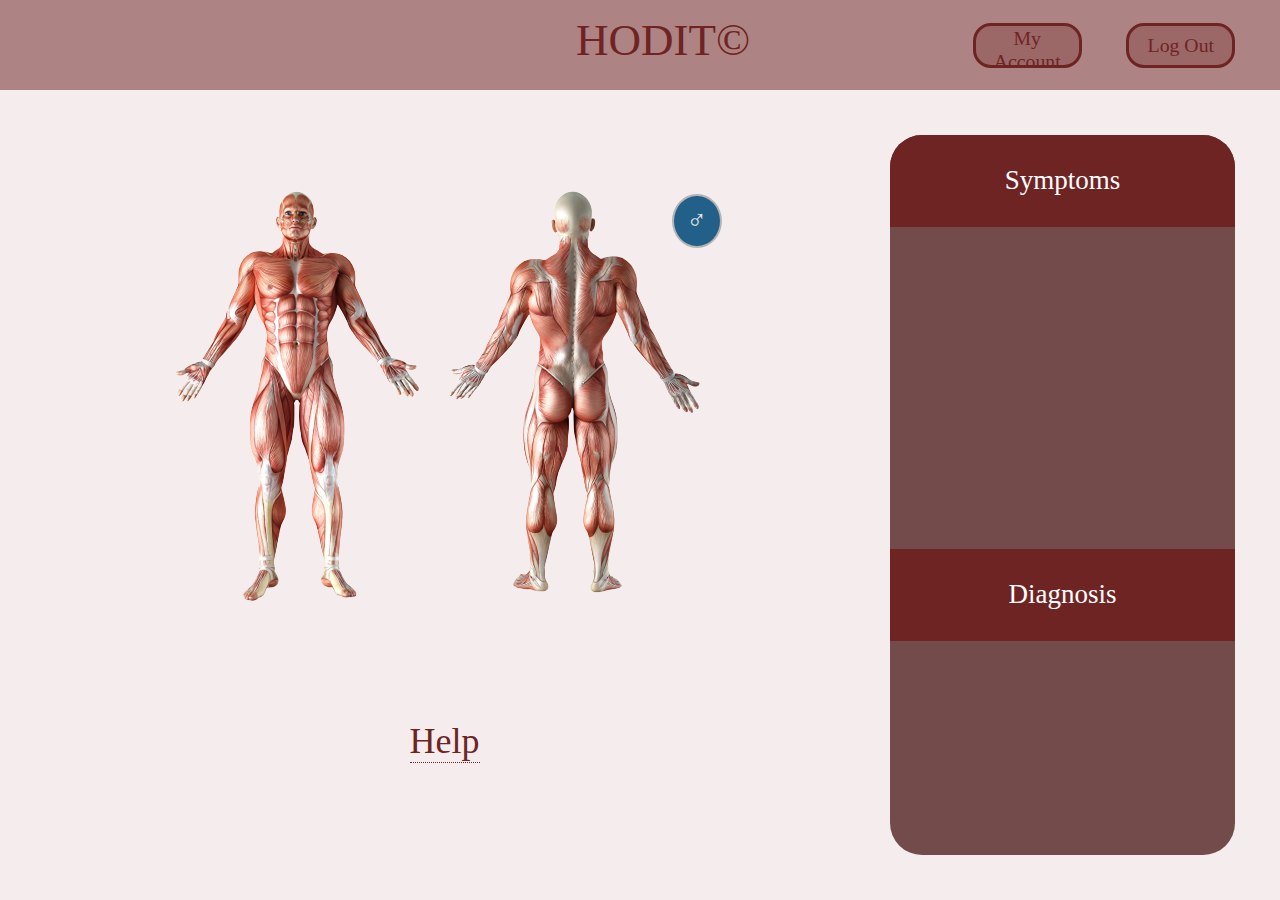
<file: HODIT/Old Versions/HODIT Version Beta/home.html>
<!DOCTYPE html>
<html>
    <head>
        <title>HODIT | Home</title>
        <link rel = "stylesheet" href = "styling.css">
        <script src = "code.js"></script>
    </head>
    <body onload = "initialize();">      
        <!-- Preloader -->
        <div id = "overlay"><div id = "spinner"></div></div>  
        <!-- Menu Bar -->
        <div id = "top-bar"><span title = "Human Online Diagnostic Tool" id = "logo">HODIT&copy;</span>
        <button id = "logout" onclick = "location.href='index.html'">Log Out</button><button onclick = "showInfo();" id = "account-button"2>My Account</button></div><br/><br/>
        <!-- Blue Website -->
        <div id = "website-blur" onclick = "hideInfo();"></div> 
        <!-- Account Information -->
        <div id = "account-info">
            <header>Account Info</header>
            <div>
                Name: <span id = "account-info-name"></span><br/>
                Username: <span id = "account-info-username"></span><br/>
                Password: <span id = "account-info-password"></span><br/>
                E-mail: <span id = "account-info-email"></span><br/>
                All Diagnoses: <span id = "account-info-diagnoses">Not Diagnosed.</span>
            </div>
        </div>
        <!-- Buttons and Images -->
        <button id = "gender" onclick = "changeGender(this)">♂</button>
        <span id = "anatomyContainer"><img id = "anatomy" src = "images/male.png" usemap = "#malebody"/></span>
        <!-- Male Image Map -->
        <map name = "malebody">
            <!-- Front Side -->
            <area onclick = "displaySymptoms(Head,this);" title = "Head" href="#" coords="150,11,141,14,133,23,132,36,128,41,133,47,135,54,146,59,160,55,163,48,168,48,170,41,167,33,167,25,160,16" shape="poly">
            <area onclick = "displaySymptoms(Neck,this);" title="Neck" href="#" coords="139,61,122,75,176,76,161,60" shape="poly">
            <area onclick = "displaySymptoms(Thorax,this);" title="Thorax" href="#" coords="194,91,183,123,149,112,118,124,104,92,112,75,181,75" shape="poly">
            <area onclick = "displaySymptoms(Shoulders,this);" title="Shoulders" href="#" coords="181,74,194,73,208,85,208,107" shape="poly">
            <area onclick = "displaySymptoms(Shoulders,this);" title="Shoulders" href="#" coords="122,73,106,72,93,83,91,95,91,105,104,92,113,74" shape="poly">
            <area onclick = "displaySymptoms(muscleType,this);" title="Biceps" href="#" coords="90,106,77,135,96,146,107,124,107,103,103,94" shape="poly">
            <area onclick = "displaySymptoms(muscleType,this);" title="Biceps" href="#" coords="194,90,209,109,221,133,201,145,191,124,187,108" shape="poly">
            <area onclick = "displaySymptoms(Forearms,this);" title="Forearms" href="#" coords="79,137,97,147,68,185,55,178" shape="poly">
            <area onclick = "displaySymptoms(Forearms,this);" title="Forearms" href="#" coords="201,145,220,134,244,177,232,185" shape="poly">
            <area onclick = "displaySymptoms(appendageType,this);" title="Hands" href="#" coords="58,178,34,187,33,192,46,189,33,210,39,217,45,217,52,215,68,186" shape="poly">
            <area onclick = "displaySymptoms(appendageType,this);" title="Hands" href="#" coords="231,186,251,214,264,216,275,210,258,190,271,188,260,181,244,178" shape="poly">
            <area onclick = "displaySymptoms(Abdomen,this);" title="Abdomen" href="#" coords="114,126,121,167,150,189,179,178,185,124,150,112" shape="poly">
            <area onclick = "displaySymptoms(Pelvis,this);" title="Pelvis" href="#" coords="120,164,150,190,181,175,184,183,150,219,116,182" shape="poly">
            <area onclick = "displaySymptoms(muscleType,this);" title="Quadriceps" href="#" coords="116,182,102,236,102,266,112,290,137,293,145,250,149,218" shape="poly">
            <area onclick = "displaySymptoms(muscleType,this);" title="Quadriceps" href="#" coords="152,217,153,252,164,289,175,293,191,283,197,263,196,230,183,186" shape="poly">
            <area onclick = "displaySymptoms(jointType,this);" title="Knees" href="#" coords="112,290,136,293,134,313,122,325,111,304" shape="poly">
            <area onclick = "displaySymptoms(jointType,this);" title="Knees" href="#" coords="163,289,175,293,191,283,189,302,184,323,168,311" shape="poly">
            <area onclick = "displaySymptoms(Shins,this);" title="Shins" href="#" coords="111,306,107,338,112,375,127,375,133,345,140,335,135,312,122,325" shape="poly">
            <area onclick = "displaySymptoms(Shins,this);" title="Shins" href="#" coords="167,311,164,331,171,348,176,376,192,376,193,359,196,337,195,324,190,303,184,324" shape="poly">
            <area onclick = "displaySymptoms(jointType,this);" title="Ankles" href="#" coords="111,375,127,375,127,388,111,388" shape="poly">
            <area onclick = "displaySymptoms(jointType,this);" title="Ankles" href="#" coords="175,376,191,376,191,387,176,388" shape="poly">
            <area onclick = "displaySymptoms(appendageType,this);" title="Feet" href="#" coords="110,389,108,398,103,404,95,412,96,417,107,419,114,417,118,410,123,406,129,402,129,395,126,388" shape="poly">
            <area onclick = "displaySymptoms(appendageType,this);" title="Feet" href="#" coords="176,389,173,398,176,405,184,406,188,414,198,417,208,416,207,409,197,401,191,387" shape="poly">
            <!--  Back Side -->
            <area onclick = "displaySymptoms(Head,this);" title="Head" href="#" coords="425,11,415,14,407,23,406,31,404,46,412,58,440,60,447,45,448,39,444,40,444,25,436,15" shape="poly">
            <area onclick = "displaySymptoms(Neck,this);" title="Neck" href="#" coords="414,59,411,70,399,80,453,80,441,68,440,59" shape="poly">
            <area onclick = "displaySymptoms(Spine,this);" title="Spine" href="#" coords="424,60,417,87,422,96,423,122,421,162,421,177,427,180,427,138,429,100,429,71" shape="poly">
            <area onclick = "displaySymptoms(Shoulders,this);" title="Shoulders" href="#" coords="399,81,376,81,365,92,364,115,381,107,387,111,380,122,385,133,404,136,406,103" shape="poly">
            <area onclick = "displaySymptoms(Shoulders,this);" title="Shoulders" href="#" coords="454,80,469,77,486,88,489,98,488,111,477,106,468,104,469,132,447,137,442,102" shape="poly">
            <area onclick = "displaySymptoms(muscleType,this);" title="Triceps" href="#" coords="362,116,380,107,384,111,380,123,381,133,370,157,358,145,348,150" shape="poly">
            <area onclick = "displaySymptoms(muscleType,this);" title="Triceps" href="#" coords="469,105,469,130,481,153,486,142,502,143,490,112,476,104" shape="poly">
            <area onclick = "displaySymptoms(jointType,this);" title="Elbows" href="#" coords="347,151,344,157,362,168,370,157,358,146" shape="poly">
            <area onclick = "displaySymptoms(jointType,this);" title="Elbows" href="#" coords="488,165,508,157,502,144,487,142,481,154" shape="poly">
            <area onclick = "displaySymptoms(Forearms,this);" title="Forearms" href="#" coords="327,185,338,193,362,168,344,158" shape="poly">
            <area onclick = "displaySymptoms(Forearms,this);" title="Forearms" href="#" coords="486,165,515,197,526,192,509,157" shape="poly">
            <area onclick = "displaySymptoms(appendageType,this);" title="Hands" href="#" coords="326,185,306,188,305,194,315,193,301,213,309,218,322,217,338,195" shape="poly">
            <area onclick = "displaySymptoms(appendageType,this);" title="Hands" href="#" coords="528,193,540,198,552,202,548,207,539,205,551,227,543,234,530,228,514,200" shape="poly">
            <area onclick = "displaySymptoms(muscleType,this);" title="Lower Back" href="#" coords="393,158,455,161,456,175,391,176" shape="poly">
            <area onclick = "displaySymptoms(jointType,this);" title="Hips" href="#" coords="392,175,389,190,425,196,457,185,456,175,423,176" shape="poly">
            <area onclick = "displaySymptoms(Buttocks,this);" title="Buttocks" href="#" coords="391,196,392,229,405,246,419,241,426,225,428,237,447,243,460,228,456,185,427,214,395,188" shape="poly">
            <area onclick = "displaySymptoms(muscleType,this);" title="Hamstrings" href="#" coords="391,229,378,255,382,278,384,302,396,295,405,312,408,301,419,271,421,239,405,246" shape="poly">
            <area onclick = "displaySymptoms(muscleType,this);" title="Hamstrings" href="#" coords="461,228,468,247,467,268,462,300,454,292,441,311,433,279,428,238,448,243" shape="poly">
            <area onclick = "displaySymptoms(muscleType,this);" title="Calves" href="#" coords="383,305,377,350,392,352,396,345,403,357,409,344,405,314,395,298" shape="poly">
            <area onclick = "displaySymptoms(muscleType,this);" title="Calves" href="#" coords="439,313,435,339,442,356,451,345,454,352,465,351,467,339,464,321,463,303,455,292" shape="poly">
            <area onclick = "displaySymptoms(Achilles,this);" title="Achilles" href = "#" coords="382,353,384,375,383,391,399,400,398,382,403,359,396,347" shape="poly">
            <area onclick = "displaySymptoms(Achilles,this);" title="Achilles" href="#" coords="442,357,447,391,445,401,453,400,460,388,461,379,466,352,451,346" shape="poly">
            <area onclick = "displaySymptoms(appendageType,this);" title="Feet" href="#" coords="377,394,369,398,366,403,378,408,390,410,400,408,399,400,383,392" shape="poly">
            <area onclick = "displaySymptoms(appendageType,this);" title="Feet" href="#" coords="445,402,444,410,455,411,474,406,470,398,460,390" shape="poly">
        </map>
        <!-- Female Image Map -->
        <map name = "femalebody">
            <!-- Front Side -->
            <area onclick = "displaySymptoms(Head,this);" title="Head" href="#" coords="87,17,77,20,72,26,69,32,70,43,67,42,66,49,72,56,73,63,80,68,88,72,97,67,101,61,103,55,108,44,105,43,105,34,102,26" shape="poly">
            <area onclick = "displaySymptoms(Neck,this);" title="Neck" href="#" coords= "73,64,75,73,74,79,57,83,87,90,122,82,100,76,99,65,88,72" shape="poly">
            <area onclick = "displaySymptoms(ThoraxF,this);" title="Thorax" href="#" coords="55,81,53,98,56,111,51,125,59,141,119,139,122,125,117,108,120,83,88,91" shape="poly">
            <area onclick = "displaySymptoms(Shoulders,this);" title="Shoulders" href="#" coords="121,84,126,83,133,93,133,110,118,106,121,84" shape="poly">
            <area onclick = "displaySymptoms(Shoulders,this);" title="Shoulders" href="#" coords="56,81,44,84,41,91,40,110,53,102" shape="poly">
            <area onclick = "displaySymptoms(muscleType,this);" title="Biceps" href="#" coords="39,111,35,152,50,161,54,134,50,125,56,110,53,103" shape="poly">
            <area onclick = "displaySymptoms(muscleType,this);" title="Biceps" href="#" coords="133,111,134,149,122,159,120,139,122,125,117,106" shape="poly">
            <area onclick = "displaySymptoms(Forearms,this);" title="Forearms" href="#" coords="35,152,32,172,32,214,42,214,49,181,51,162" shape="poly">
            <area onclick = "displaySymptoms(Forearms,this);" title="Forearms" href="#" coords="135,149,120,161,125,186,134,214,142,214,142,186" shape="poly">
            <area onclick = "displaySymptoms(appendageType,this);" title="Hands" href="#" coords="31,214,31,219,22,229,21,237,22,243,25,256,34,259,44,253,44,234,42,215" shape="poly">
            <area onclick = "displaySymptoms(appendageType,this);" title="Hands" href="#" coords="133,214,133,231,136,236,135,245,136,257,146,253,149,234,142,212" shape="poly">
            <area onclick = "displaySymptoms(Abdomen,this);" title="Abdomen" href="#" coords="57,140,62,171,88,199,116,173,119,139" shape="poly">
            <area onclick = "displaySymptoms(PelvisF,this);" title="Pelvis" href="#" coords="63,172,55,191,86,234,94,234,124,189,116,174,88,200" shape="poly">
            <area onclick = "displaySymptoms(muscleType,this);" title="Quadriceps" href="#" coords="55,192,48,234,63,316,67,302,74,299,77,318,85,316,88,235" shape="poly">
            <area onclick = "displaySymptoms(muscleType,this);" title="Quadriceps" href="#" coords="94,236,92,318,101,318,103,297,112,299,112,317,117,316,132,231,124,189" shape="poly">
            <area onclick = "displaySymptoms(jointType,this);" title="Knees" href="#" coords="67,302,62,317,63,331,71,349,79,350,83,344,87,316,77,318,74,300" shape="poly">
            <area onclick = "displaySymptoms(jointType,this);" title="Knees" href="#" coords="92,318,95,330,93,339,102,349,108,347,117,317,111,317,113,297,104,296,101,318" shape="poly">
            <area onclick = "displaySymptoms(Shins,this);" title="Shins" href="#" coords="62,329,65,363,73,409,85,405,89,355,85,332,83,345,80,350,72,349" shape="poly">
            <area onclick = "displaySymptoms(Shins,this);" title="Shins" href="#" coords="93,339,102,350,108,347,116,322,117,357,106,409,93,406" shape="poly">
            <area onclick = "displaySymptoms(jointType,this);" title="Ankles" href="#" coords="72,409,74,420,87,419,86,405" shape="poly">
            <area onclick = "displaySymptoms(jointType,this);" title="Ankles" href="#" coords="92,406,90,416,105,420,106,408" shape="poly">
            <area onclick = "displaySymptoms(appendageType,this);" title="Feet" href="#" coords="74,420,74,426,67,439,88,439,89,426,88,419" shape="poly">
            <area onclick = "displaySymptoms(appendageType,this);" title="Feet" href="#" coords="92,417,90,439,110,439,105,423,106,420" shape="poly">
            <!-- Back Side -->
            <area onclick = "displaySymptoms(Head,this);" title="Head" href="#" coords="254,17,242,21,237,34,235,43,238,55,244,65,268,66,276,48,274,35,272,26,266,21,260,17" shape="poly">
            <area onclick = "displaySymptoms(Neck,this);"title="Neck" href="#" coords="243,64,242,76,218,82,286,84,271,79,268,64" shape="poly">
            <area onclick = "displaySymptoms(Spine,this);" title="Spine" href="#" coords="247,191,255,191,261,83,250,83" shape="poly">
            <area onclick = "displaySymptoms(Shoulders,this);" title="Shoulders" href="#" coords="209,116,219,100,230,96,238,119,243,84,215,83,209,92" shape="poly">
            <area onclick = "displaySymptoms(Shoulders,this);" title="Shoulders" href="#" coords="269,117,268,84,286,84,297,84,303,96,302,121,290,104,280,95" shape="poly">
            <area onclick = "displaySymptoms(muscleType,this);" title="Triceps" href="#" coords="209,118,206,155,223,157,225,115,219,102" shape="poly">
            <area onclick = "displaySymptoms(muscleType,this);" title="Triceps" href="#" coords="291,159,306,152,301,121,290,105,285,123" shape="poly">
            <area onclick = "displaySymptoms(jointType,this);" title="Elbows" href="#" coords="206,156,202,170,219,175,222,164,222,158" shape="poly">
            <area onclick = "displaySymptoms(jointType,this);" title="Elbows" href="#" coords="290,159,306,153,309,167,291,170" shape="poly">
            <area onclick = "displaySymptoms(Forearms,this);" title="Forearms" href="#" coords="203,170,198,185,199,213,209,211,219,175" shape="poly">
            <area onclick = "displaySymptoms(Forearms,this);" title="Forearms" href="#" coords="291,171,294,187,300,214,311,212,311,186,309,167" shape="poly">
            <area onclick = "displaySymptoms(appendageType,this);" title="Hands" href="#" coords="199,213,192,234,197,251,207,256,202,244,207,242,208,228,209,211" shape="poly">
            <area onclick = "displaySymptoms(appendageType,this);" title="Hands" href="#" coords="299,215,298,249,308,258,318,253,321,236,319,227,310,213" shape="poly">
            <area onclick = "displaySymptoms(muscleType,this);" title="Lower Back" href="#" coords="226,162,279,160,283,180,221,180" shape="poly">
            <area onclick = "displaySymptoms(jointType,this);" title="Hips" href="#" coords="222,180,218,186,251,212,285,187,284,180" shape="poly">
            <area onclick = "displaySymptoms(Buttocks,this);" title="Buttocks" href="#" coords="218,188,216,222,226,238,248,240,251,231,257,240,276,240,286,223,285,188,251,213" shape="poly">
            <area onclick = "displaySymptoms(muscleType,this);" title="Hamstrings" href="#" coords="248,241,212,243,224,317,248,321" shape="poly">
            <area onclick = "displaySymptoms(muscleType,this);" title="Hamstrings" href="#" coords="254,241,292,241,279,319,256,321" shape="poly">
            <area onclick = "displaySymptoms(muscleType,this);" title="Calves" href="#" coords="226,316,223,348,228,373,249,373,251,353,250,322" shape="poly">
            <area onclick = "displaySymptoms(muscleType,this);" title="Calves" href="#" coords="256,323,254,347,256,374,276,373,279,341,279,320" shape="poly">
            <area onclick = "displaySymptoms(Achilles,this);" title="Achilles" href="#" coords="229,373,237,416,251,415,248,404,249,374" shape="poly">
            <area onclick = "displaySymptoms(Achilles,this);" title="Achilles" href="#" coords="257,414,268,414,276,374,256,375" shape="poly">
            <area onclick = "displaySymptoms(appendageType,this);" title="Feet" href="#" coords="236,417,236,427,231,435,250,436,251,426,251,416" shape="poly">
            <area onclick = "displaySymptoms(appendageType,this);" title="Feet" href="#" coords="254,415,253,431,259,436,273,434,269,426,268,415" shape="poly">
            <!-- Dropdowns -->
            <span id = "container"></span>
            <!-- Help -->
            <div onclick = "showHelp(this);" id = "help">Help</div>
            <div id = "help-drop">Welcome to the Human Online Diagnostic Tool! In order to use HODIT, you must first select a body part from the image above. Please keep in 
                mind that it does not refer to the musculoskeletal system itself, but all body parts in and around that region. You mustselect your main problematic symptom 
                from the list, and then continue adding symptoms until you recieve a diagnosis. If you make a mistake or wish to reset, press the reset button to clear all added symptoms.
            </div>
        </map>
        <!-- Symptoms + Diagnoses Menu -->
        <div id = "menu">
            <header>Symptoms</header>
            <div id = "symptomsContainer">
                <button onclick = "clearContainer();" id = "reset">Reset</button>
            </div>
            <header>Diagnosis</header>
            <div id = "diagnosisContainer"><div id = "finishedDiagnosis"></div></div>
        </div>
    </body>
</html>
</file>
<file: HODIT/Current Version/styling.css>
/* IMPORTANT: Styling works BEST with a Macbook or Mac Computer. Else, the font and dropdowns will be styled differently. */
/* --------------------------------------------------------------------- Prerequisites ---------------------------------------------------------------------*/
*:not(area){outline: none;user-select:none;}
*{font-family:"futura";}
html{overflow: hidden;}
body{background-color: #f5eded;}
/* Preloader */
#overlay
{
  height:100%;
  width:100%;
  background:rgba(0, 0, 0, 0.85);
  position:fixed;
  left:0;
  top:0;
  z-index:2;
  opacity: 1;
  transition: 1.06s all ease-in-out;
}
#spinner
{
  width: 60px;
  height: 60px;
  border: 5px solid #f3f3f3;
  border-top:5px solid #e77d74;
  border-radius: 100%;
  position: absolute;
  top:0;
  bottom:0;
  left:0;
  right: 0;
  margin: auto;
  animation: spin 1s infinite linear;
}
@keyframes spin 
{
  from{transform: rotate(0deg);}
  to{transform: rotate(360deg);}
}
/*---------------------------------------------------------------------- HODIT Login Page ------------------------------------------------------------------*/
#login-selected, #signup-selected{display: none;} /* Checkboxes */
/* Dynamic Changes */
#signup-selected:checked ~ #signup-tab{background-color:rgba(84, 35, 35, 0.804);}
#signup-area:hover{background-color:rgba(84, 35, 35, 0.29);}
#signup-selected:checked ~ #login-tab{background-color:rgba(84, 35, 35, 0.596);}
#login-area:hover{background-color:rgba(84, 35, 35, 0.29);}
#signup-selected:checked ~ #formcontainer{height: 53vh;}
#signup-selected:checked ~ #login-button{display: none;}
#signup-selected:checked ~ #signup-button{display: block;}
#signup-selected:checked ~ #inputcontainer #email{display: block;}
#signup-selected:checked ~ #inputcontainer #name{display: block;}
#signup-selected:checked ~ #inputcontainer .hidden-text{display: block;}
/* Login-Signup Box (Static Changes which appear onload */
#formcontainer
{
  position: absolute;
  top:25vh;
  left:30vw;
  background-color:#6f242486;
  width:40vw;
  height:38vh;
  border-radius: 2vh;
  transition: 0.3s all ease;
}
/* Signup and Login Tabs */
#login-tab, #signup-tab, #login-area, #signup-area
{
  cursor:pointer;
  position: absolute;
  width:20vw;
  height:10vh;
}
#login-tab, #signup-tab
{
  color:white;
  z-index:1;
  text-align: center;
  font-size:3vh;
  line-height: 9.5vh;
}
#login-tab, #login-area
{
  top:25vh;
  left:30vw;
  border-radius: 2vh 0 0 0;
}
#signup-tab, #signup-area
{
  top:25vh;
  left:50vw;
  border-radius: 0 2vh 0 0;
}
#login-area, #signup-area{z-index:2;transition: 0.25s ease-in-out;}
#login-tab{background-color:rgba(84, 35, 35, 0.804)}
#signup-tab{background-color:rgba(84, 35, 35, 0.596);}
/* Text Boxes + Inputs */
#inputcontainer
{
  color:white;
  font-size: 2vh;
  position: absolute;
  left:42.5vw;
  top:37.5vh;
  z-index: 1;
}
input
{
  border: 1px solid gray;
  border-radius: 1vh;
  margin-top:0.35vh;
  margin-bottom:1vh;
  width:15vw;
  height:3vh;
  opacity: 0.5;
  transition: 0.5s ease-in-out;
}
input:hover{opacity: 0.4;}
input:focus{border-color:#6f2424;}
#inputcontainer #email, #inputcontainer #name{display:none;}
#inputcontainer .hidden-text{display: none;}
/* Buttons */
#login-button, #signup-button
{
  position: absolute;
  z-index: 1;
  color:rgba(84, 35, 35, 0.804);
  border:solid 0.2vh;
  border-radius: 1vh;
  width: 5.5vw;
  padding:0.5vh;
  font-size: 2vh;
}
#login-button
{
  left: 47.5vw;
  top:55vh;
  opacity: 0.9;
  transition: 0.25s ease-in-out;
}
#login-button:hover, #signup-button:hover
{
  cursor:pointer;
  opacity: 0.8;
}
#signup-button
{
  width:7vw;
  display: none;
  left: 46.5vw;
  top:70vh;
  opacity: 0.9;
  transition: 0.25s ease-in-out;
}
/* Alert Message */
#alert, #closebtn{display: none;}
#alert 
{
  position: absolute;
  top:0;
  left:0;
  width:97.5%;
  height:3.5vh;
  padding: 3vh;
  font-size:2.5vh;
  background-color: #6c1616d3;
  color: white;
  animation: error 0.5s ease-in;
}
@keyframes error
{
  from{top:-10vh}
  to{top:0vh}
}
#closebtn 
{
  margin-right: 2vw;
  color: white;
  font-weight: bold;
  float: right;
  font-size: 3.5vh;
  line-height: 3vh;
  cursor: pointer;
  transition: 0.3s;
}
#closebtn:hover{opacity: 0.8;}
/*---------------------------------------------------------------------- HODIT Main Page ------------------------------------------------------------------*/
/* Top Navigation Bar */
#top-bar
{
  position:absolute;
  top:0;
  left:0;
  font-size:5vh;
  color:#6f2424;
  background-color:#6f242486;
  width:100%;
  height:10vh;
  animation: drop 0.425s linear;
  box-shadow: 0 2vh 3vh 0 rgba(0, 0, 0, 0.2);
}
@keyframes drop
{
  from{height: 0vh;}
  to{height:10vh}
}
#account-button, #logout
{
  opacity: 0;
  float:right;
  width:8.5vw;
  height:5vh;
  margin-top:2.5vh;
  margin-right:3.5vw;
  background-color: #6f24244c;
  border: 0.3vh solid #6f2424;
  border-radius: 2vh;
  font-size: 2.2vh;
  color:#6f2424;
  cursor:pointer;
  transition: 0.5s ease-in-out;
}
#account-button:hover, #logout:hover
{
  border: 0.3vh solid #6f2424b7;
  color:#6f2424b7;
}
#account-info
{
  display: none;
  position:absolute;
  top:25vh;
  left:25vw;
  background-color:#6f2424d3;
  width:50vw;
  height:50vh;
  animation: show-info 0.2s linear;
  z-index: 3;
  border-radius: 5vh;
  border: solid black;
  font-size:2.5h;
  color:white;
  overflow-y: scroll;
  padding-bottom: 3vh;
}
#account-info header
{
  font-size:3.25vh;
  text-align:center;
  margin-top: 3vh;
}
#account-info div
{
  margin-left:3vw;
  margin-top:3vh;
  line-height: 5vh;
}
@keyframes show-info
{
  from{height:0vh}
  to{height:50vh;}
}
#website-blur
{
  display: none;
  backdrop-filter: blur(5px);
  z-index:2;
  position: absolute;
  left:0;
  top:0;
  width:100%;
  height:100%;
  animation: blur 0.4s;
}
@keyframes blur
{
  from{backdrop-filter: blur(0px);}
  to{backdrop-filter: blur(5px);}
}
#logo
{
  position:absolute;
  left:45vw;
  top:1.5vh;
  opacity: 0;
  transition: 0.425s ease-in;
}
#logo:hover
{
  top:1.5vh;
  animation-name: title-pulse;
  animation-duration: 1.5s;
  animation-timing-function: linear;
  animation-iteration-count: infinite;
  cursor: default;
}
@keyframes title-pulse 
{
  25%{-webkit-transform: scale(1.05);transform: scale(1.05);}
  75%{-webkit-transform: scale(0.95);transform: scale(0.95);}
}
/* Symptoms and Diagnoses Menu */
#menu 
{
  position: absolute;
  right: 3.5vw;
  top:15vh;
  width: 27vw;
  height: 80%;
  background: rgba(84, 35, 35, 0.804);
  transition: all .5s ease;
  color: white;
  border-radius: 2.5vw 2.5vw 2.5vw 2.5vw;
  text-align:center;
  animation: slide 0.425s linear;
}
@keyframes slide
{
  from{right:-27.5vw}
  to{right:3.5vw}
}
#menu header:first-of-type{border-radius: 2.5vw 2.5vw 0 0;}
#menu header
{
  font-size: 3vh;
  color: white;
  line-height: 10vh;
  background: #6f2424;
  border-bottom: 2px solid rgba(107, 40, 40, 0.1);
}
#menu div{margin-top:1.5vh;}
#symptomsContainer{height:34.25vh;}
#symptomsLayer
{
  height: 25vh;
  overflow-y: scroll;
  line-height: 5vh;
  font-size: 2.5vh;
}
#diagnosisContainer
{
  font-size: 1.5vh;
  overflow: scroll;
  margin:2vw;
}
#finishedDiagnosis
{
  color:rgb(213, 190, 190);
  margin-bottom: 0.75vh;
}
#reset
{
  display: none;
  color:white;
  border:solid 0.2vh;
  background-color:#6f2424;
  border-radius: 2.5vw;
  font-size:2vh;
  position:absolute;
  bottom:36.5vh;
  right:10.5vw;
  text-align:center;
  padding:1vh;
  padding-left: 1.5vw;
  padding-right: 1.5vw;
  transition: 0.35s all ease-in-out;
}
#reset:hover{opacity:0.8;cursor:pointer;}
/* Body Map + Gender Button */
#anatomyContainer
{
  position:absolute;
  left:11.5vw;
  top:20vh;
}
area{outline:double;} /* Doesn't do its literal purpose. It just makes black the outline color */
#gender
{
  position: absolute; 
  left:52.5vw;
  top:21.5vh;
  z-index: 1;
  cursor:pointer;
  padding:1vw;
  font-size:3vh;
  background-color:#226089;
  color: rgb(231, 231, 231);
  transition: 0.4s all ease-in-out;
  line-height: 92.5%;
  border: 0.3vh solid rgb(180, 180, 180);
  border-radius: 50%;
}
#gender:hover{opacity: 0.8;}
/* Dynamic Dropdowns */
#container
{
  position:absolute;
  left:4vw;
}
select
{
  font-size:1.75vh;
  background-color:#6f2424;
  color:white;
  transition: all 0.5s ease-in-out;
  outline:none;
}
select:hover{opacity:0.8;}
/* Help Area */
#help, #help-drop
{
  color:#6f2424;
  z-index:1;
}
#help
{
  transition:all 0.25s ease-in-out;
  position:absolute;
  top:80vh;
  left:32vw;
  border-bottom:dotted;
  border-width: 1px;
  font-size:4vh;
}
#help:hover
{
  opacity:0.8;
  cursor:pointer;
}
#help-drop
{
  text-align: center;
  cursor:default;
  transition:all 0.5s ease-in-out;
  opacity:0;
  position: absolute;
  top:84.5vh;
  left:15vw;
  font-size:1.5vh;
  width:40vw;
}
</file>
<file: HODIT/Old Versions/HODIT Version Alpha/styling.css>
/* IMPORTANT: Styling works BEST with a Macbook or Mac Computer.*/
*:not(#gender){font-family:"futura";user-select:none;}
html{overflow: hidden;}
body{background-color: rgb(99, 124, 124, 0.164);}
/* Top Header */
#title
{
  position:absolute;
  top:0;
  left:0;
  font-size:5vh;
  color:#6f2424;
  background-color:#6f242486;
  width:100%;
  height:10vh;
}
#title-text
{
  position:absolute;
  left:45vw;
  top:2vh;
}
#title-text:hover
{
  animation-name: title-pulse;
  animation-duration: 1.5s;
  animation-timing-function: linear;
  animation-iteration-count: infinite;
  cursor: default;
}
@keyframes title-pulse 
{
  25%{-webkit-transform: scale(1.05);transform: scale(1.05);}
  75%{-webkit-transform: scale(0.95);transform: scale(0.95);}
}
/* Menu */
#menu 
{
  position: absolute;
  right: 3.5vw;
  top:15vh;
  width: 27vw;
  height: 80%;
  background: rgba(84, 35, 35, 0.804);
  transition: all .5s ease;
  color: white;
  border-radius: 2.5vw 2.5vw 2.5vw 2.5vw;
}
#menu :first-child{border-radius: 2.5vw 2.5vw 0px 0px;}
#menu header
{
  font-size: 3vh;
  color: white;
  line-height: 10vh;
  text-align: center;
  background: #6f2424;
  border-bottom: 2px solid rgba(255,255,255,.1);
}
#menu div{margin:2vh;font-size: 2vh;}
#symptomsContainer, #diagnosisContainer{text-align:center;overflow-y:scroll;}
#symptomsContainer{height:40vh;}
/* Body Map + Gender Button */
#anatomy
{
  
}
#gender
{
  position: absolute;
  left:52.5vw;
  top:21.5vh;
  z-index: 1;
  cursor:pointer;
  padding:0.8vw;
  font-size:2.8vh;
  background-color:rgb(48, 99, 117);
  color:white;
  transition: 0.4s all ease-in-out;
  line-height: 100%;
  border: 0.3vh solid #444;
  border-radius: 50%;
  outline:none;
}
#gender:hover{opacity: 75%;}
/* Dropdown */
#container
{
  position:absolute;
  left:4vw;
}
select
{
  font-size:2vh;
  background-color:#6f2424;
  color:white;
}
option
{
  background-color:#6f2424;
  color:white;
}
/* Help */
#help, #help-drop
{
  color:#6f2424;
  z-index:2;
}
#help
{
  transition:all 0.25s ease-in-out;
  position:absolute;
  top:80vh;
  left:32vw;
  border-bottom:dotted;
  border-width: 1px;
  font-size:4vh;
}
#help:hover
{
  opacity:0.8;
  cursor:pointer;
}
#help-drop
{
  cursor:default;
  transition:all 0.5s ease-in-out;
  opacity:0;
  position: absolute;
  top:85vh;
  left:15vw;
  font-size:1.5vh;
  width:40vw;
}
</file>
<file: HODIT/Old Versions/HODIT Version Beta/styling.css>
/* IMPORTANT: Styling works BEST with a Macbook or Mac Computer. Else, the font and dropdowns will be styled differently. */
/* --------------------------------------------------------------------- Prerequisites ---------------------------------------------------------------------*/
*:not(area){outline: none;user-select:none;}
*{font-family:"futura";}
html{overflow: hidden;}
body{background-color: #f5eded;}
/* Preloader */
#overlay
{
  height:100%;
  width:100%;
  background:rgba(0, 0, 0, 0.85);
  position:fixed;
  left:0;
  top:0;
  z-index:2;
  opacity: 1;
  transition: 1.06s all ease-in-out;
}
#spinner
{
  width: 60px;
  height: 60px;
  border: 5px solid #f3f3f3;
  border-top:5px solid #e77d74;
  border-radius: 100%;
  position: absolute;
  top:0;
  bottom:0;
  left:0;
  right: 0;
  margin: auto;
  animation: spin 1s infinite linear;
}
@keyframes spin 
{
  from{transform: rotate(0deg);}
  to{transform: rotate(360deg);}
}
/*---------------------------------------------------------------------- HODIT Login Page ------------------------------------------------------------------*/
#login-selected, #signup-selected{display: none;} /* Checkboxes */
/* Dynamic Changes */
#signup-selected:checked ~ #signup-tab{background-color:rgba(84, 35, 35, 0.804);}
#signup-area:hover{background-color:rgba(84, 35, 35, 0.29);}
#signup-selected:checked ~ #login-tab{background-color:rgba(84, 35, 35, 0.596);}
#login-area:hover{background-color:rgba(84, 35, 35, 0.29);}
#signup-selected:checked ~ #formcontainer{height: 53vh;}
#signup-selected:checked ~ #login-button{display: none;}
#signup-selected:checked ~ #signup-button{display: block;}
#signup-selected:checked ~ #inputcontainer #email{display: block;}
#signup-selected:checked ~ #inputcontainer #name{display: block;}
#signup-selected:checked ~ #inputcontainer .hidden-text{display: block;}
/* Login-Signup Box (Static Changes which appear onload */
#formcontainer
{
  position: absolute;
  top:25vh;
  left:30vw;
  background-color:#6f242486;
  width:40vw;
  height:38vh;
  border-radius: 2vh;
  transition: 0.3s all ease;
}
/* Signup and Login Tabs */
#login-tab, #signup-tab, #login-area, #signup-area
{
  cursor:pointer;
  position: absolute;
  width:20vw;
  height:10vh;
}
#login-tab, #signup-tab
{
  color:white;
  z-index:1;
  text-align: center;
  font-size:3vh;
  line-height: 9.5vh;
}
#login-tab, #login-area
{
  top:25vh;
  left:30vw;
  border-radius: 2vh 0 0 0;
}
#signup-tab, #signup-area
{
  top:25vh;
  left:50vw;
  border-radius: 0 2vh 0 0;
}
#login-area, #signup-area{z-index:2;transition: 0.25s ease-in-out;}
#login-tab{background-color:rgba(84, 35, 35, 0.804)}
#signup-tab{background-color:rgba(84, 35, 35, 0.596);}
/* Text Boxes + Inputs */
#inputcontainer
{
  color:white;
  font-size: 2vh;
  position: absolute;
  left:42.5vw;
  top:37.5vh;
  z-index: 1;
}
input
{
  border: 1px solid gray;
  border-radius: 1vh;
  margin-top:0.35vh;
  margin-bottom:1vh;
  width:15vw;
  height:3vh;
  opacity: 0.5;
  transition: 0.5s ease-in-out;
}
input:hover
{
  opacity: 0.35;
}
input:focus{border-color:#6f2424;}
#inputcontainer #email, #inputcontainer #name{display:none;}
#inputcontainer .hidden-text{display: none;}
/* Buttons */
#login-button, #signup-button
{
  position: absolute;
  z-index: 1;
  color:rgba(84, 35, 35, 0.804);
  border:solid 0.2vh;
  border-radius: 1vh;
  width: 5.5vw;
  padding:0.5vh;
  font-size: 2vh;
}
#login-button
{
  left: 47.5vw;
  top:55vh;
  opacity: 0.75;
  transition: 0.25s ease-in-out;
}
#login-button:hover, #signup-button:hover
{
  cursor:pointer;
  opacity: 0.6;
}
#signup-button
{
  width:7vw;
  display: none;
  left: 46.5vw;
  top:70vh;
  opacity: 0.75;
  transition: 0.25s ease-in-out;
}
/* Alert Message */
#alert, #closebtn{display: none;}
#alert 
{
  position: absolute;
  top:0;
  left:0;
  width:97.5%;
  height:3.5vh;
  padding: 20px;
  font-size:2.5vh;
  background-color: #6c1616d3;
  color: white;
  margin-bottom: 15px;
  animation: error 0.5s ease-in;
}
@keyframes error
{
  from{top:-10vh}
  to{top:0vh}
}
#closebtn 
{
  margin-right: 2vw;
  color: white;
  font-weight: bold;
  float: right;
  font-size: 3.5vh;
  line-height: 3vh;
  cursor: pointer;
  transition: 0.3s;
}
#closebtn:hover {opacity: 0.65;}
/*---------------------------------------------------------------------- HODIT Main Page ------------------------------------------------------------------*/
/* Top Navigation Bar */
#top-bar
{
  position:absolute;
  top:0;
  left:0;
  font-size:5vh;
  color:#6f2424;
  background-color:#6f242486;
  width:100%;
  height:10vh;
  animation: drop 0.425s linear;
}
@keyframes drop
{
  from{height: 0vh;}
  to{height:10vh}
}
#account-button
{
  opacity: 0;
  float:right;
  margin-top:2.5vh;
  margin-right:3.5vw;
  width:8.5vw;
  height:5vh;
  background-color: #6f24244c;
  border: solid #6f2424;
  border-radius: 2vh;
  font-size: 2.2vh;
  color:#6f2424;
  cursor:pointer;
  transition: 0.5s ease-in-out;
}
#logout
{
  opacity: 0;
  float:right;
  margin-top:2.5vh;
  margin-right:3.5vw;
  width:8.5vw;
  height:5vh;
  background-color: #6f24244c;
  border: solid #6f2424;
  border-radius: 2vh;
  font-size: 2.2vh;
  color:#6f2424;
  cursor:pointer;
  transition: 0.5s ease-in-out;
}
#account-button:hover
{
  border: solid #6f2424b7;
  color:#6f2424b7;
}
#logout:hover
{
  border: solid #6f2424b7;
  color:#6f2424b7;
}
#account-info
{
  display: none;
  position:absolute;
  top:25vh;
  left:25vw;
  background-color:#6f2424d3;
  width:50vw;
  height:50vh;
  animation: show-info 0.2s linear;
  z-index: 3;
  border-radius: 5vh;
  border: solid black;
  font-size:2.5h;
  color:white;
}
#account-info header
{
  font-size:3.25vh;
  text-align:center;
  margin-top: 3vh;
}
#account-info div
{
  margin-left:3vw;
  margin-top:3vh;
  line-height: 5vh;
}
@keyframes show-info
{
  from{height:0vh}
  to{height:50vh;}
}
#website-blur
{
  display: none;
  backdrop-filter: blur(5px);
  z-index:2;
  position: absolute;
  left:0;
  top:0;
  width:100%;
  height:100%;
  animation: blur 0.4s;
}
@keyframes blur
{
  from{backdrop-filter: blur(0px);}
  to{backdrop-filter: blur(5px);}
}
#logo
{
  position:absolute;
  left:45vw;
  top:1.5vh;
  opacity: 0;
  transition: 0.425s ease-in;
}
#logo:hover
{
  top:1.5vh;
  animation-name: title-pulse;
  animation-duration: 1.5s;
  animation-timing-function: linear;
  animation-iteration-count: infinite;
  cursor: default;
}
@keyframes title-pulse 
{
  25%{-webkit-transform: scale(1.05);transform: scale(1.05);}
  75%{-webkit-transform: scale(0.95);transform: scale(0.95);}
}
/* Symptoms and Diagnoses Menu */
#menu 
{
  position: absolute;
  right: 3.5vw;
  top:15vh;
  width: 27vw;
  height: 80%;
  background: rgba(84, 35, 35, 0.804);
  transition: all .5s ease;
  color: white;
  border-radius: 2.5vw 2.5vw 2.5vw 2.5vw;
  text-align:center;
  animation: slide 0.425s linear;
}
@keyframes slide
{
  from{right:-27.5vw}
  to{right:3.5vw}
}
#menu header:first-of-type{border-radius: 2.5vw 2.5vw 0px 0px;}
#menu header
{
  font-size: 3vh;
  color: white;
  line-height: 10vh;
  background: #6f2424;
  border-bottom: 2px solid rgba(107, 40, 40, 0.1);
}
#menu div{margin-top:1.5vh;}
#symptomsContainer{font-size: 2.5vh;height:34.25vh;line-height: 5vh;}
#diagnosisContainer{font-size: 1.5vh;overflow: scroll;margin:2vw;}
#finishedDiagnosis{color:rgb(213, 190, 190);margin-bottom: 0.75vh;}
#reset
{
  display: none;
  color:white;
  border:solid 0.2vh;
  background-color:#6f2424;
  border-radius: 2.5vw;
  font-size:2vh;
  position:absolute;
  bottom:36.5vh;
  right:10.5vw;
  text-align:center;
  padding:1vh;
  padding-left: 1.5vw;
  padding-right: 1.5vw;
  transition: 0.35s all ease-in-out;
}
#reset:hover{opacity:0.8;cursor:pointer;}
/* Body Map + Gender Button */
#anatomyContainer
{
  position:absolute;
  left:11.5vw;
  top:20vh;
}
area
{
  outline:double;
}
#gender
{
  position: absolute; 
  left:52.5vw;
  top:21.5vh;
  z-index: 1;
  cursor:pointer;
  padding:1vw;
  font-size:3vh;
  background-color:#226089;
  color: rgb(231, 231, 231);
  transition: 0.4s all ease-in-out;
  line-height: 92.5%;
  border: 0.3vh solid rgb(180, 180, 180);
  border-radius: 50%;
}
#gender:hover{opacity: 0.8;}
/* Dynamic Dropdowns */
#container
{
  position:absolute;
  left:4vw;
}
select
{
  font-size:1.75vh;
  background-color:#6f2424;
  color:white;
  transition: all 0.5s ease-in-out;
  outline:none;
}
select:hover{opacity:0.8;}
/* Help Area */
#help, #help-drop
{
  color:#6f2424;
  z-index:1;
}
#help
{
  transition:all 0.25s ease-in-out;
  position:absolute;
  top:80vh;
  left:32vw;
  border-bottom:dotted;
  border-width: 1px;
  font-size:4vh;
}
#help:hover
{
  opacity:0.8;
  cursor:pointer;
}
#help-drop
{
  text-align: center;
  cursor:default;
  transition:all 0.5s ease-in-out;
  opacity:0;
  position: absolute;
  top:84.5vh;
  left:15vw;
  font-size:1.5vh;
  width:40vw;
}
</file>
